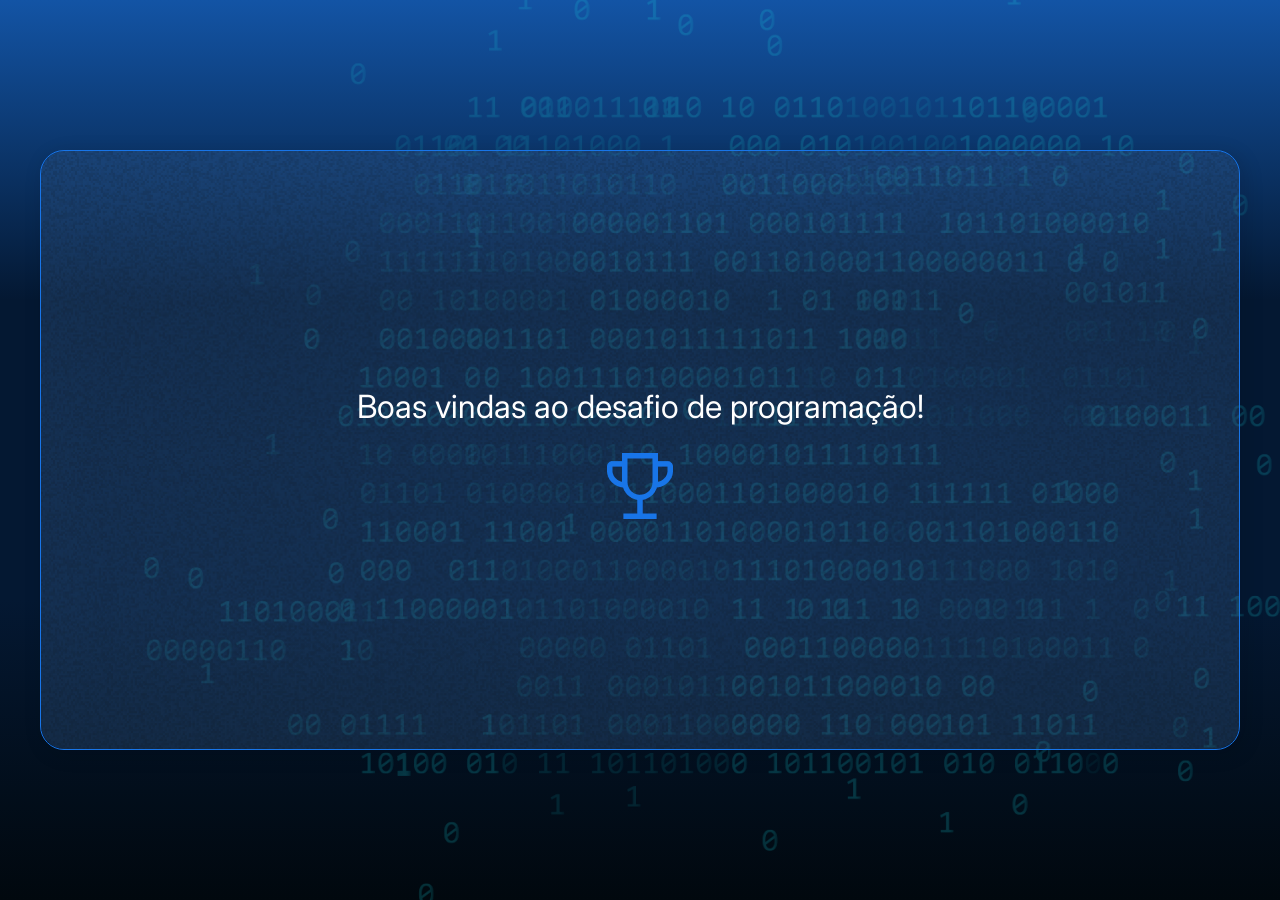
<file: M2-att2-function/index.html>
<!DOCTYPE html>
<html lang="en">

<head>
    <meta charset="UTF-8">
    <meta name="viewport" content="width=device-width, initial-scale=1.0">
    <link rel="preconnect" href="https://fonts.googleapis.com">
    <link rel="preconnect" href="https://fonts.gstatic.com" crossorigin>
    <link href="https://fonts.googleapis.com/css2?family=Chakra+Petch:wght@700&family=Inter:wght@400;700&display=swap"
        rel="stylesheet">
    <link rel="stylesheet" href="style.css">
    <title>Desafio JS</title>
</head>

<body>
    <div class="container">
        <div class="container__conteudo">
            <div class="container__informacoes">
                <div class="container__texto">
                    <h2>Boas vindas ao desafio de programação!</h2>
                </div>
                <img src="./img/trophy.png" alt="ícone de um troféu" />
            </div>
        </div>
    </div>
    <script src="app.js" defer></script>
</body>

</html>
</file>
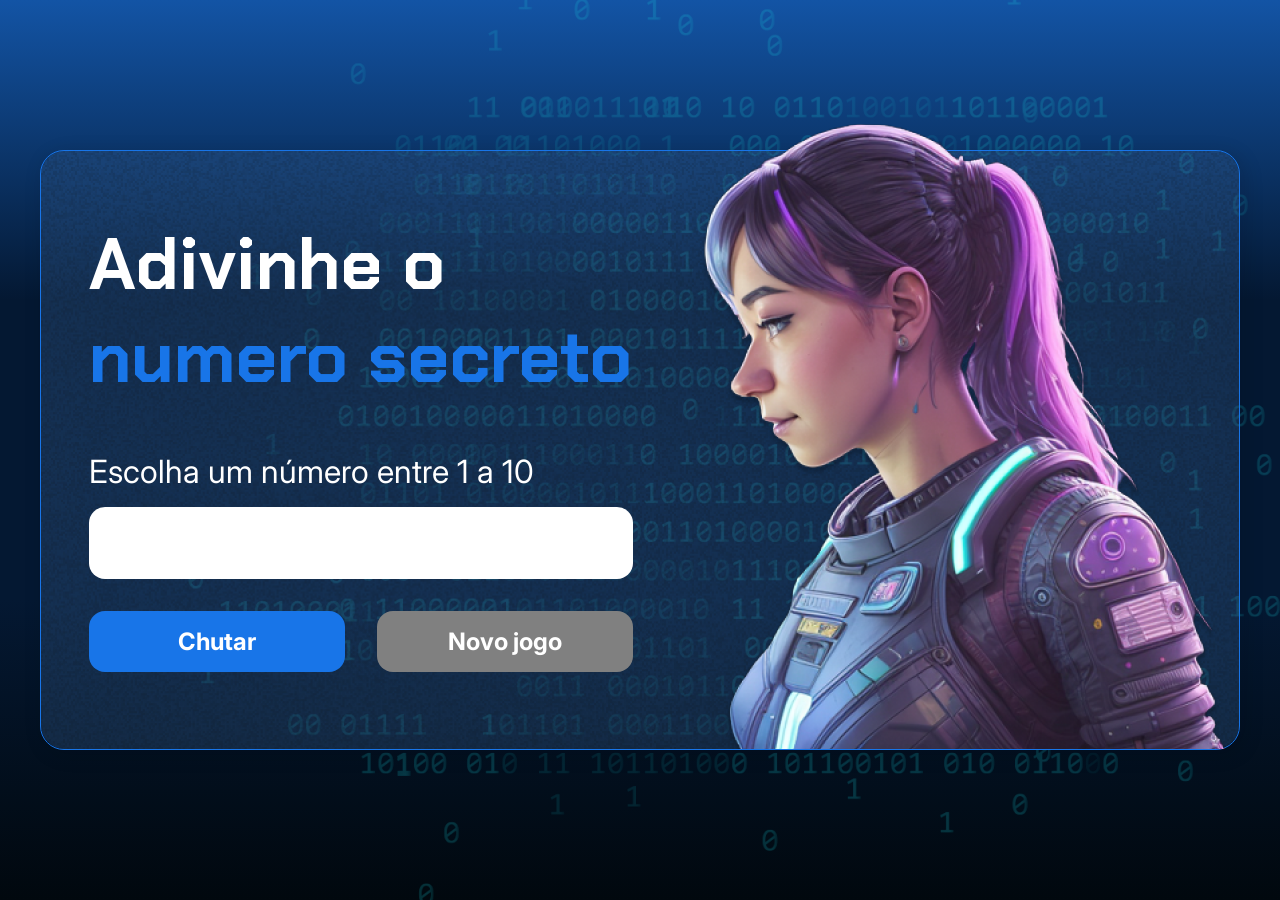
<file: M2-att3-function/index.html>
<!DOCTYPE html>
<html lang="pt-br">

<head>
    <meta charset="UTF-8">
    <meta name="viewport" content="width=device-width, initial-scale=1.0">
    <script src="https://code.responsivevoice.org/responsivevoice.js"></script>
    <link rel="preconnect" href="https://fonts.googleapis.com">
    <link rel="preconnect" href="https://fonts.gstatic.com" crossorigin>
    <link href="https://fonts.googleapis.com/css2?family=Chakra+Petch:wght@700&family=Inter:wght@400;700&display=swap"
        rel="stylesheet">
    <link rel="stylesheet" href="style.css">
    <title>JS Game</title>
</head>

<body>

    <div class="container">
        <div class="container__conteudo">
            <div class="container__informacoes">
                <div class="container__texto">
                    <h1>Adivinhe o <span class="container__texto-azul">numero secreto</span></h1>
                    <p class="texto__paragrafo">Escolha um número entre 1 a 10</p>
                </div>
                <input type="number" min="1" max="10" class="container__input">
                <div class="chute container__botoes">
                    <button onclick="verificarChute()" class="container__botao">Chutar</button>
                    <button onclick="reiniciarJogo()" id="reiniciar" class="container__botao" disabled>Novo jogo</button>
                </div>
            </div>
            <img src="./img/ia.png" alt="Uma pessoa olhando para a esquerda" class="container__imagem-pessoa" />
        </div>
    </div>




    <script src="app.js" defer></script>
</body>

</html>
</file>
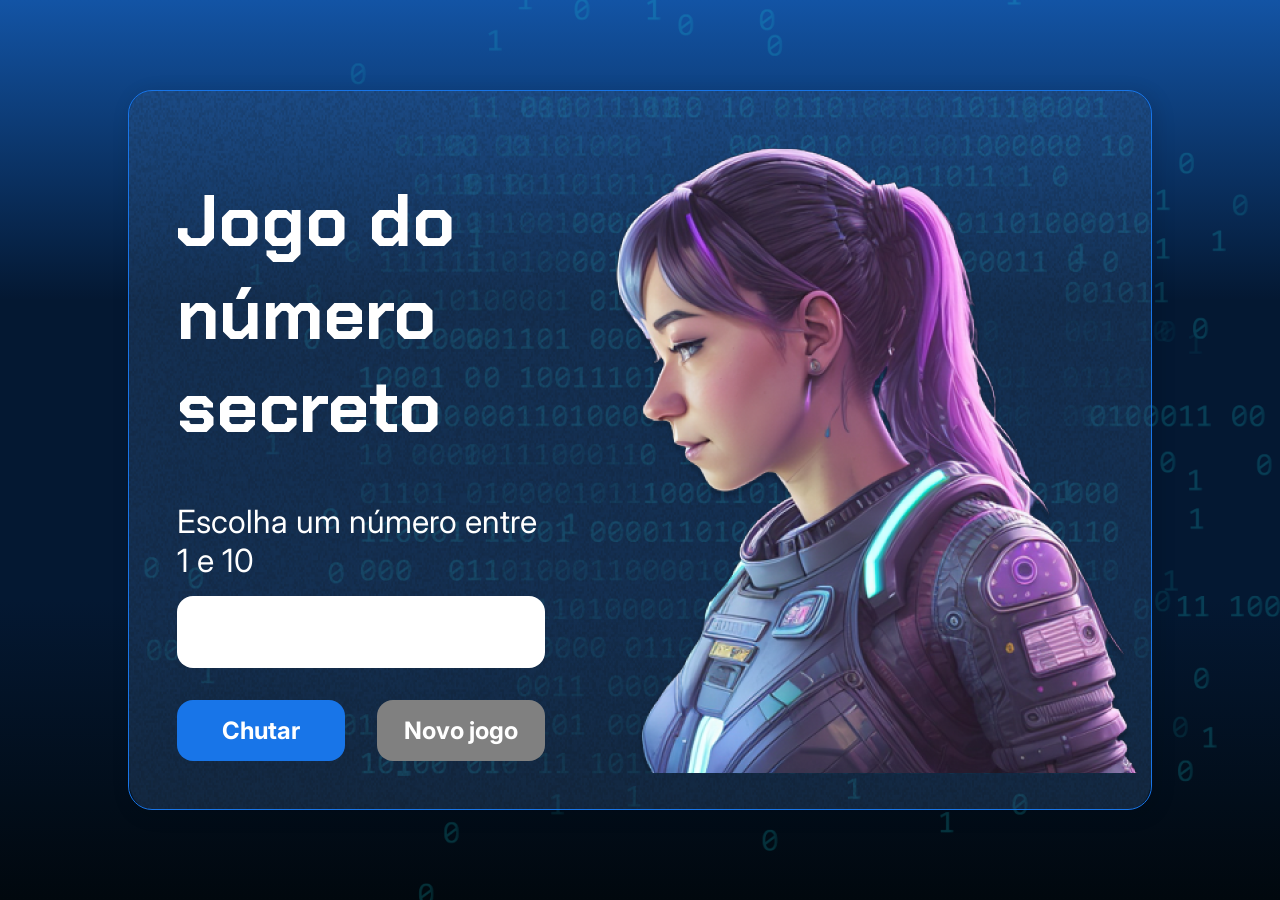
<file: M2-function/index.html>
<!DOCTYPE html>
<html lang="pt-br">

<head>
    <meta charset="UTF-8">
    <meta name="viewport" content="width=device-width, initial-scale=1.0">
    <script src="https://code.responsivevoice.org/responsivevoice.js"></script>
    <link rel="preconnect" href="https://fonts.googleapis.com">
    <link rel="preconnect" href="https://fonts.gstatic.com" crossorigin>
    <link href="https://fonts.googleapis.com/css2?family=Chakra+Petch:wght@700&family=Inter:wght@400;700&display=swap"
        rel="stylesheet">
    <link rel="stylesheet" href="style.css">
    <title>JS Game</title>
</head>

<body>

    <div class="container">
        <div class="container__conteudo">
            <div class="container__informacoes">
                <div class="container__texto">
                    <h1></h1>
                    <p class="texto__paragrafo"></p>
                </div>
                <input type="number" min="1" max="10" class="container__input">
                <div class="chute container__botoes">
                    <button onclick="verificarChute()" class="container__botao">Chutar</button>
                    <button onclick="verificarChute()" id="reiniciar" class="container__botao" disabled>Novo jogo</button>
                </div>
            </div>
            <img src="./img/ia.png" alt="Uma pessoa olhando para a esquerda" class="container__imagem-pessoa" />
        </div>
    </div>




    <script src="app.js" defer></script>
</body>

</html>
</file>
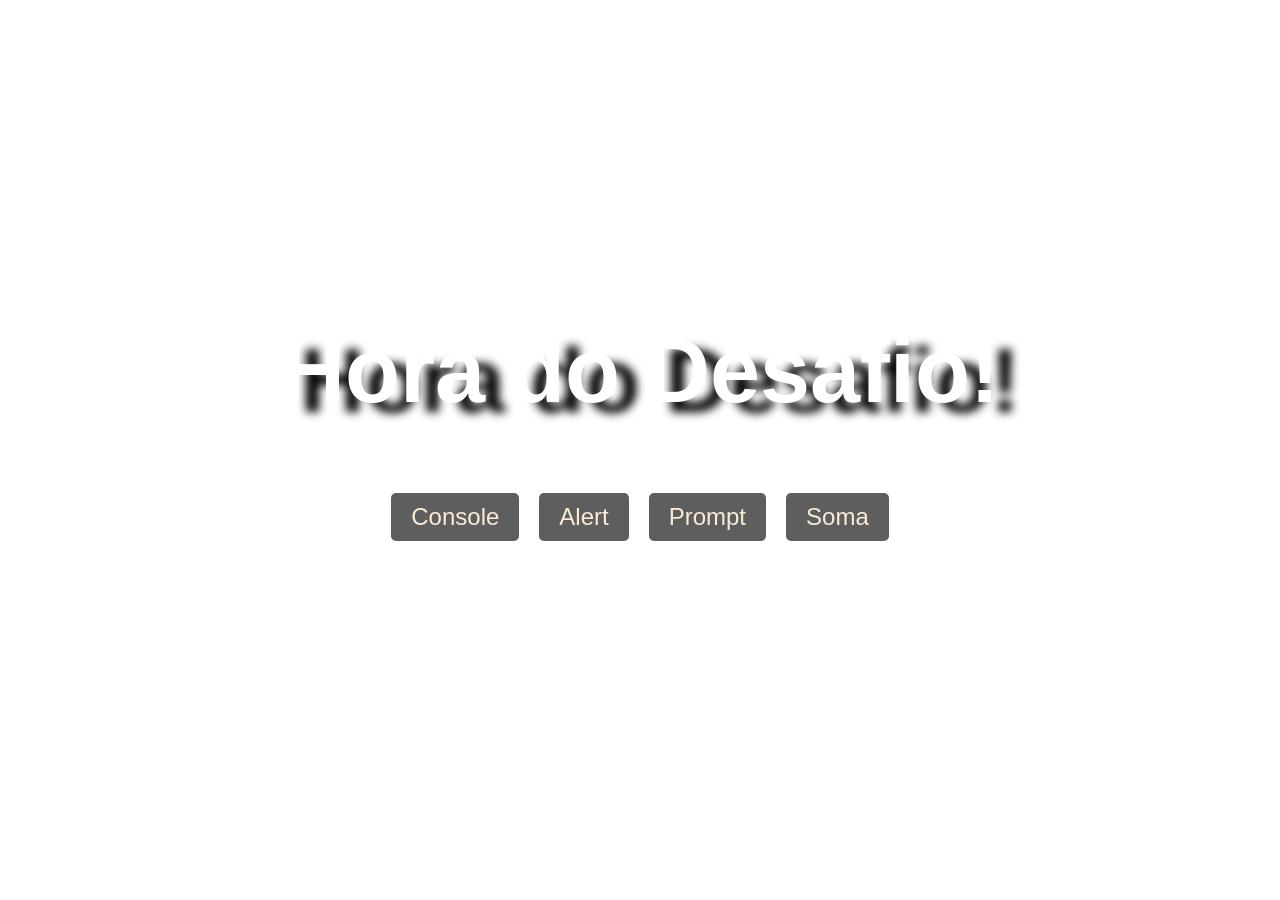
<file: Modulo2-att1-function/index.html>
<!DOCTYPE html>
<html lang="en">
<head>
    <link rel="shortcut icon" href="https://encrypted-tbn0.gstatic.com/images?q=tbn:ANd9GcQrEn7mMsmf82pickiRCCVa8OWgM0lu0FKhZQ&s">
    <meta charset="UTF-8">
    <meta name="viewport" content="width=device-width, initial-scale=1.0">
    <link rel="stylesheet" href="style.css">
    <title>Document</title>
</head>
<body>
    <header>
        <h1></h1>
    </header>
    <main class="container">
        <button onclick="consoleClick()" class="button">Console</button>
        <button onclick="consoleAlert()" class="button">Alert</button>
        <button onclick="CidadePrompt()" class="button">Prompt</button>
        <button onclick="soma()" class="button">Soma</button>
    </main>

      <script src="app.js"></script>
</body>
</html>
</file>
<file: M2-att2-function/style.css>
* {
    box-sizing: border-box;
    margin: 0;
    padding: 0;
    color: white;
}

body {
    background: linear-gradient(#1354A5 0%, #041832 33.33%, #041832 66.67%, #01080E 100%);
    height: 100vh;
    display: flex;
    align-items: center;
    justify-content: center;
}


body::before {
    background-image: url("img/code.png");
    background-repeat: no-repeat;
    background-position: right;
    content: "";
    display: block;
    position: absolute;
    width: 100%;
    height: 100%;
    opacity: 0.4;
}

.container {
    width: 1200px;
    height: 600px;
    display: flex;
    align-items: center;
    justify-content: space-between;
    border-radius: 24px;
    border: 1px solid #1875E8;
    box-shadow: 4px 4px 20px 0px rgba(1, 8, 14, 0.15);
    background-image: url("img/Ruido.png");
    background-size: 100% 100%;
    position: relative;
}

.container__conteudo {
    display: flex;
    align-items: center;
    justify-content: center;
    height: 100%; 
    width: 100%; 
}

.container__informacoes {
    display: flex;
    align-items: center;
    justify-content: center;
    flex-direction: column;
}

.container__botao {
    border-radius: 16px;
    background: #1875E8;
    padding: 16px 24px;
    width: 100%;
    font-size: 24px;
    font-weight: 700;
    border: none;
    margin-top: 16px;
}

.container__texto {
    margin: 16px 0 16px 0;
}

.container__texto-azul {
    color: #1875E8;
}

h1 {
    font-family: 'Chakra Petch', sans-serif;
    font-size: 72px;
}

h2,
p,
button {
    font-family: 'Inter', sans-serif;
}

h2 {
    font-size: 32px;
    font-weight: 400;
}
</file>
<file: M2-att3-function/style.css>
* {
    box-sizing: border-box;
    margin: 0;
    padding: 0;
    color: white;
}

body {
    background: linear-gradient(#1354A5 0%, #041832 33.33%, #041832 66.67%, #01080E 100%);
    height: 100vh;
    display: flex;
    align-items: center;
    justify-content: center;
}


body::before {
    background-image: url("img/code.png");
    background-repeat: no-repeat;
    background-position: right;
    content: "";
    display: block;
    position: absolute;
    width: 100%;
    height: 100%;
    opacity: 0.4;
}

.container {
    width: 1200px;
    height: 600px;
    display: flex;
    align-items: center;
    justify-content: space-between;
    border-radius: 24px;
    border: 1px solid #1875E8;
    box-shadow: 4px 4px 20px 0px rgba(1, 8, 14, 0.15);
    background-image: url("img/Ruido.png");
    background-size: 100% 100%;
    position: relative;
}


.container__conteudo {
    display: flex;
    align-items: center;
    position: absolute;
    bottom: 0;
}

.container__informacoes {
    flex: 1;
    padding: 3rem;
}

.container__botao {
    border-radius: 16px;
    background: #1875E8;
    padding: 16px 24px;
    width: 100%;
    font-size: 24px;
    font-weight: 700;
    border: none;
    margin-top: 2rem;
}

button:disabled {
    background-color: gray;
}

.container__texto {
    margin: 16px 0 16px 0;
}

.container__texto-azul {
    color: #1875E8;
}

.container__input {
    width: 100%;
    height: 72px;
    border-radius: 16px;
    background-color: #FFF;
    border: none;
    color: #1875E8;
    padding: 2rem;
    font-size: 24px;
    font-weight: 700;
    font-family: 'Inter', sans-serif;
}

.container__botoes {
    display: flex;
    gap: 2em;
}

h1 {
    font-family: 'Chakra Petch', sans-serif;
    font-size: 72px;
    padding-bottom: 3rem;
}

p,
button {
    font-family: 'Inter', sans-serif;
}

.texto__paragrafo {
    font-size: 32px;
    font-weight: 400;
}
</file>
<file: M2-function/style.css>
* {
    box-sizing: border-box;
    margin: 0;
    padding: 0;
    color: white;
}

body {
    background: linear-gradient(#1354A5 0%, #041832 33.33%, #041832 66.67%, #01080E 100%);
    height: 100vh;
    display: flex;
    align-items: center;
    justify-content: center;
}


body::before {
    background-image: url("img/code.png");
    background-repeat: no-repeat;
    background-position: right;
    content: "";
    display: block;
    position: absolute;
    width: 100%;
    height: 100%;
    opacity: 0.4;
}

.container {
    width: 80%;
    height: 80%;
    display: flex;
    align-items: center;
    justify-content: space-between;
    border-radius: 24px;
    border: 1px solid #1875E8;
    box-shadow: 4px 4px 20px 0px rgba(1, 8, 14, 0.15);
    background-image: url("img/Ruido.png");
    background-size: 100% 100%;
    position: relative;
}


.container__conteudo {
    display: flex;
    align-items: center;
    position: absolute;
    bottom: 0;
}

.container__informacoes {
    flex: 1;
    padding: 3rem;
}

.container__botao {
    border-radius: 16px;
    background: #1875E8;
    padding: 16px 24px;
    width: 100%;
    font-size: 24px;
    font-weight: 700;
    border: none;
    margin-top: 2rem;
}

.container__texto {
    margin: 16px 0 16px 0;
}

.container__texto-azul {
    color: #1875E8;
}

.container__input {
    width: 100%;
    height: 72px;
    border-radius: 16px;
    background-color: #FFF;
    border: none;
    color: #1875E8;
    padding: 2rem;
    font-size: 24px;
    font-weight: 700;
    font-family: 'Inter', sans-serif;
}

.container__botoes {
    display: flex;
    gap: 2em;
}

h1 {
    font-family: 'Chakra Petch', sans-serif;
    font-size: 72px;
    padding-bottom: 3rem;
}

p,
button {
    font-family: 'Inter', sans-serif;
}

.texto__paragrafo {
    font-size: 32px;
    font-weight: 400;
}

button:disabled {
    background-color: gray;
}

@media screen and (max-width: 1250px) {

    h1 {
        font-size: 50px;
    }

    .container__botao {
        font-size: 16px;
    }


    .texto__paragrafo {
        font-size: 24px;
    }

    .container__imagem-pessoa {
        display: none;
    }

    .container__conteudo {
        display: block;
        position: inherit;
    }

    .container__informacoes {
        padding: 1rem
    }
}
</file>
<file: Modulo2-att1-function/style.css>
body{
    background-image: url(https://img.freepik.com/fotos-premium/parede-de-tijolos-de-fundo-cinza-com-lampadas_88088-1472.jpg);
    background-repeat: no-repeat;
    background-size: cover;
    font-family:'Gill Sans', 'Gill Sans MT', Calibri, 'Trebuchet MS', sans-serif;
}

header {
  text-align: center;
  font-size: 30px;
  color: #279EFF;
}

h1{
  color: rgb(255, 255, 255);
  text-shadow: 20px 10px 10px #000000;
  font-size: 3em;
}

main, html {
  margin: 0;
  padding: 0;
  height: 90%;
  display: flex;
  justify-content: center;
  align-items: center;
}

.container {
  text-align: center;
}

.button {
  padding: 10px 20px;
  margin: 10px;
  font-size: 24px;
  border: none;
  background-color: #000000a1;
  color: antiquewhite;
  cursor: pointer;
  border-radius: 5px;
  transition: 1s ease;
}

.button:hover {
  background-color: black;
}
</file>
